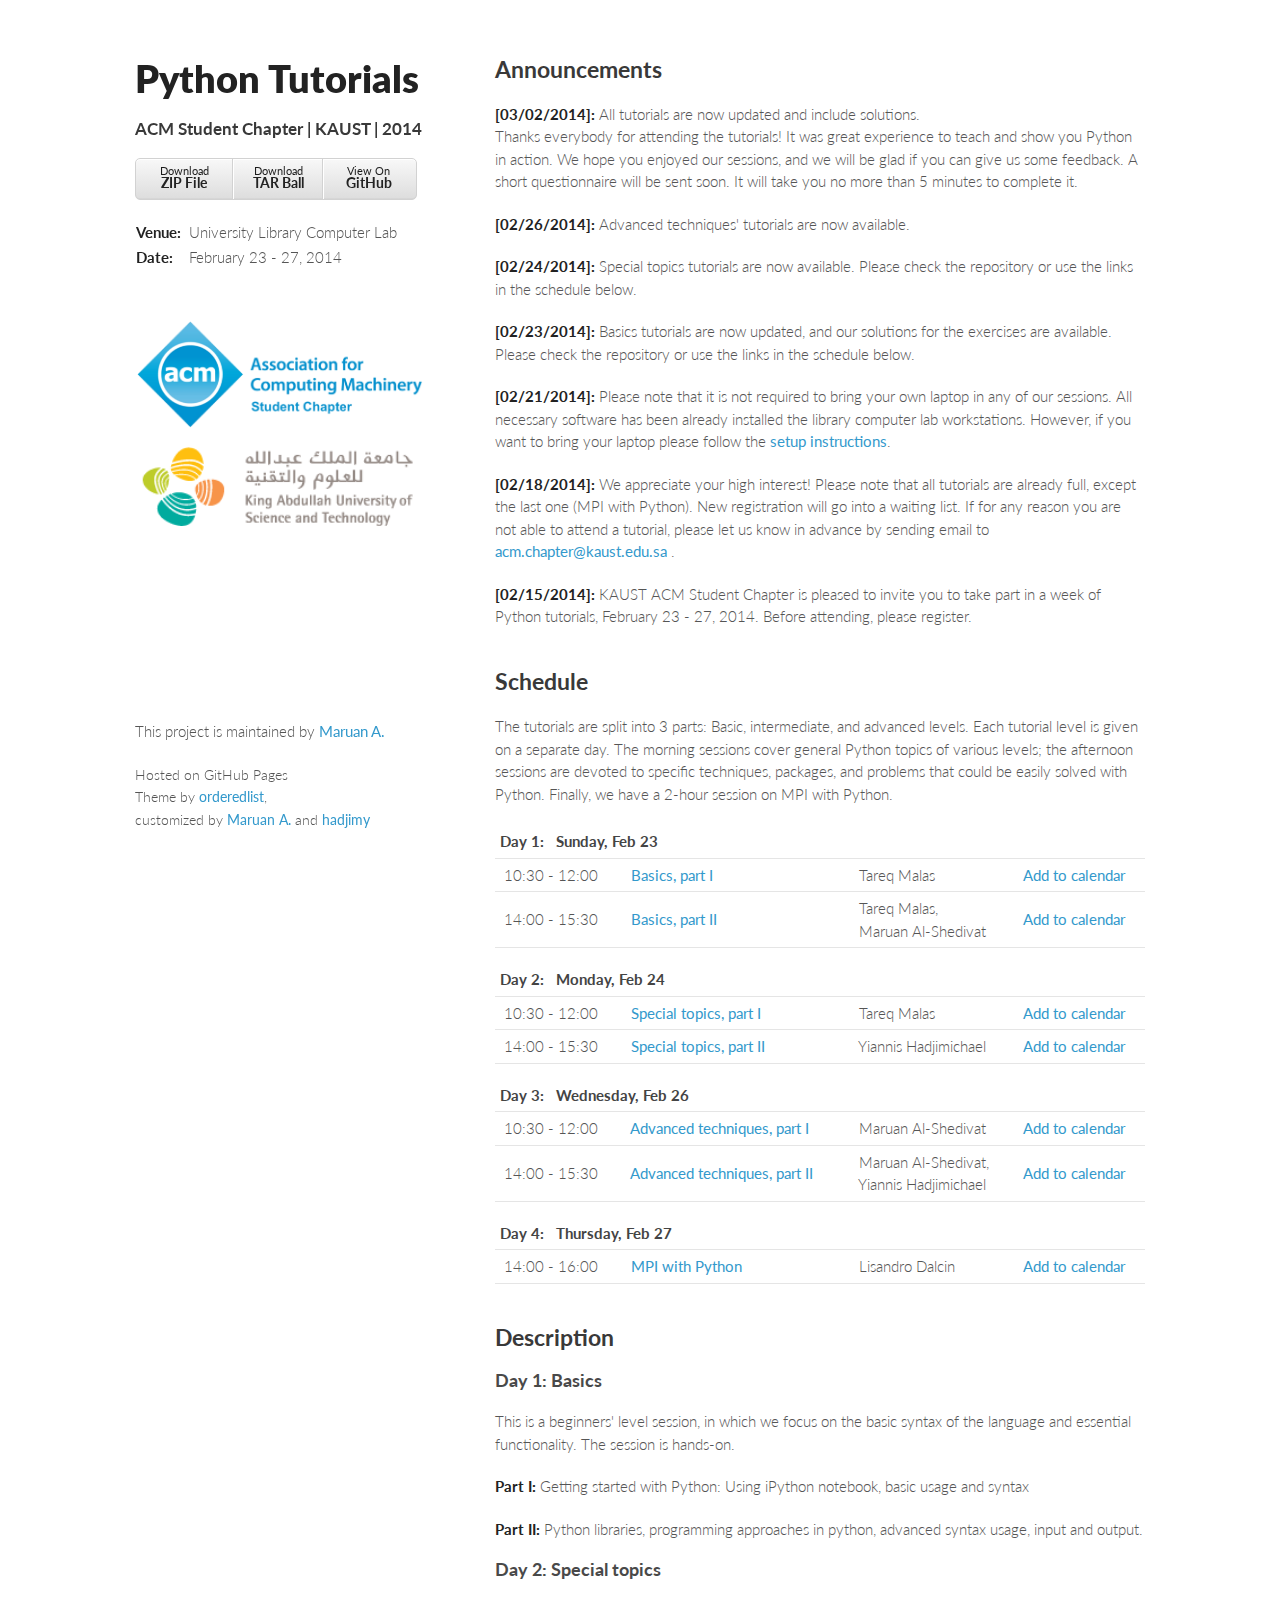
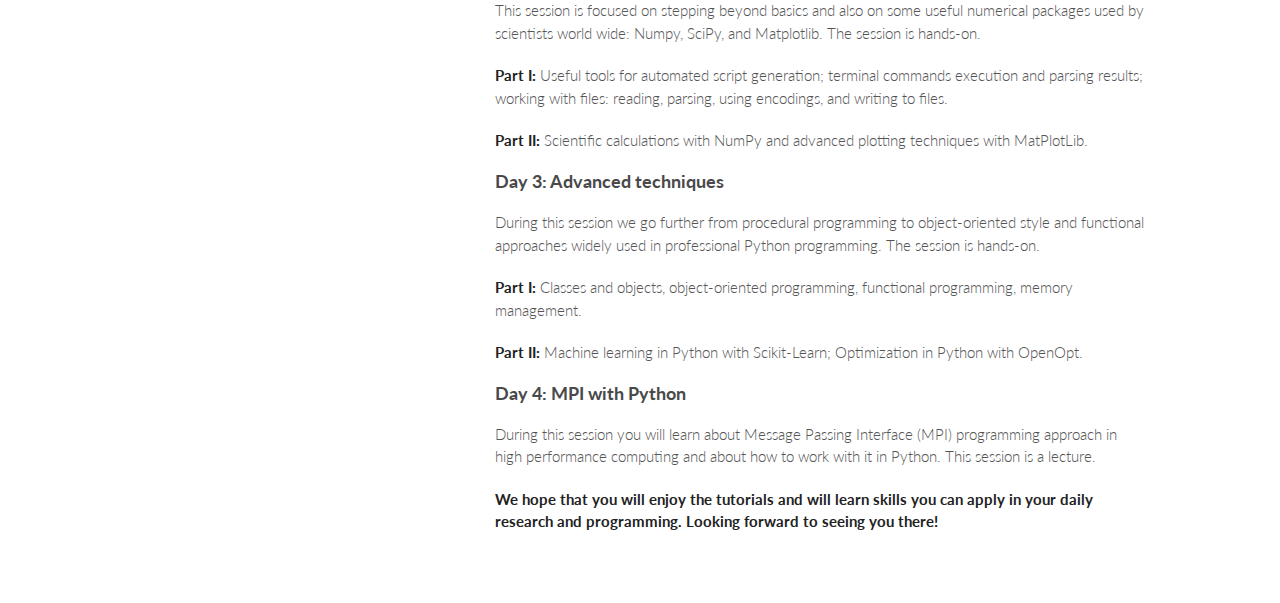
<file: index.html>
<!doctype html>
<html>

  <head>
    <meta charset="utf-8">
    <meta http-equiv="X-UA-Compatible" content="chrome=1">
    <title>Python Tutorials by ACM Student Chapter at KAUST</title>

    <link rel="stylesheet" href="stylesheets/styles.css">
    <link rel="stylesheet" href="stylesheets/pygment_trac.css">
    <meta name="viewport" content="width=device-width, initial-scale=1, user-scalable=no">
    <!--[if lt IE 9]>
    <script src="//html5shiv.googlecode.com/svn/trunk/html5.js"></script>
    <![endif]-->
  </head>

  <body>
    <div class="wrapper">

    <header>
        <h1><a href="http://mar-one.github.io/ACM-Python-Tutorials-KAUST-2014/">Python Tutorials</a></h1>
        <h2> ACM Student Chapter | KAUST | 2014</h2>
        <ul>
            <li><a href="https://github.com/mar-one/ACM-Python-Tutorials-KAUST-2014/zipball/master">Download <strong>ZIP File</strong></a></li>
            <li><a href="https://github.com/mar-one/ACM-Python-Tutorials-KAUST-2014/tarball/master">Download <strong>TAR Ball</strong></a></li>
            <li><a href="https://github.com/mar-one/ACM-Python-Tutorials-KAUST-2014">View On <strong>GitHub</strong></a></li>
        </ul>
        <table style="clear: both;">
            <tr><td><strong>Venue:</strong></td>
                <td>University Library Computer Lab</td>
            </tr><tr>
                <td><strong>Date:</strong></td>
                <td>February 23 - 27, 2014</td>
            </tr>
        </table>
        <table style="text-align: left">
            <tr><td><img class="org-logo" style="margin-top: 30px;" src="images/acmchapterfulllogo.png" ></tr></td>
            <tr><td><img class="org-logo" src="images/KAUST_logo.png"></tr></td>
        </table>
    </header>

    <section>
    <h2><div name="announcements" class="anchor" id="announcements"><span class="octicon octicon-link">Announcements</span></div></h2>
    <p><strong>[03/02/2014]:</strong> All tutorials are now updated and include solutions.<br>
    Thanks everybody for attending the tutorials! It was great experience to teach and show you Python in action. We hope you enjoyed our sessions, and we will be glad if you can give us some feedback. A short questionnaire will be sent soon. It will take you no more than 5 minutes to complete it.</p>
    <p><strong>[02/26/2014]:</strong> Advanced techniques' tutorials are now available.</p>
    <p><strong>[02/24/2014]:</strong> Special topics tutorials are now available. Please check the repository or use the links in the schedule below.</p>
    <p><strong>[02/23/2014]:</strong> Basics tutorials are now updated, and our solutions for the exercises are available. Please check the repository or use the links in the schedule below.</p>
    <p><strong>[02/21/2014]:</strong> Please note that it is not required to bring your own laptop in any of our sessions. All necessary software has been already installed the library computer lab workstations. However, if you want to bring your laptop please follow the <a href="instructions.html">setup instructions</a>.</p>
    <p><strong>[02/18/2014]:</strong> We appreciate your high interest! Please note that all tutorials are already full, except the last one (MPI with Python). New registration will go into a waiting list. If for any reason you are not able to attend a tutorial, please let us know in advance by sending email to <a href="mailto:acm.chapter@kaust.edu.sa"> acm.chapter@kaust.edu.sa </a>.</p>
    <p><strong>[02/15/2014]:</strong> KAUST ACM Student Chapter is pleased to invite you to take part in a week of Python tutorials, February 23 - 27, 2014. Before attending, <!--<a href="https://docs.google.com/a/kaust.edu.sa/forms/d/1xkBcMF_EvqplKS4ItBrql1x2ostqahhxjWQuCEp5fA0/viewform" target="_blank">-->please register<!--</a>-->.</p>
    </br>

    <h2><div name="schedule" class="anchor" id="schedule"><span class="octicon octicon-link">Schedule</span></div></h2>
    <p>The tutorials are split into 3 parts: Basic, intermediate, and advanced levels. Each tutorial level is given on a separate day. The morning sessions cover general Python topics of various levels;
    the afternoon sessions are devoted to specific techniques, packages, and problems that could be easily solved with Python.
    Finally, we have a 2-hour session on MPI with Python.</p>
    <table>
        <tr>
            <th colspan="4"> Day 1: &nbsp; Sunday, Feb 23 </th>
        </tr>
        <tr>
            <td> 10:30 - 12:00 </td>
            <td><a href="http://nbviewer.ipython.org/github/mar-one/ACM-Python-Tutorials-KAUST-2014/blob/master/Basics/Basics.ipynb" target="_blank"> Basics, part I </a></td>
            <td> Tareq Malas </td>
            <td><a href="http://www.google.com/calendar/event?action=TEMPLATE&text=ACM%20Python%20Tutorials%20-%20Basics%20-%20Morning%20session&dates=20140223T073000Z/20140223T090000Z&details=This%20is%20a%20beginners'%20level%20session%2C%20in%20which%20we%20focus%20on%20the%20basic%20syntax%20of%20the%20language%20and%20essential%20functionality.%20The%20session%20is%20hand-on.%0A%0AIn%20this%20session%20we%20will%20cover%20general%20topics%3A%0AGetting%20started%20with%20Python%3A%20Using%20iPython%20notebook%2C%20basic%20usage%20and%20syntax.&location=University%20Library%20Computer%20Lab%2C%20KAUST&trp=true&sprop=ACM%20Student%20Chapter&sprop=name:http%3A%2F%2Fmar-one.github.io%2FACM-Python-Tutorials-KAUST-2014%2F" target="_blank">Add to calendar</a></td>
        </tr>
        <tr>
            <td> 14:00 - 15:30 </td>
            <td><a href="http://nbviewer.ipython.org/github/mar-one/ACM-Python-Tutorials-KAUST-2014/blob/master/Basics/Basics.ipynb" target="_blank"> Basics, part II </a></td>
            <td> Tareq Malas, <br> Maruan Al-Shedivat </td>
            <td><a href="http://www.google.com/calendar/event?action=TEMPLATE&text=ACM%20Python%20Tutorials%20-%20Basics%20-%20Afternoon%20session&dates=20140223T110000Z/20140223T123000Z&details=This%20is%20a%20beginners'%20level%20session%2C%20in%20which%20we%20focus%20on%20the%20basic%20syntax%20of%20the%20language%20and%20essential%20functionality.%20The%20session%20is%20hand-on.%0A%0AIn%20this%20session%20we%20will%20cover%20special%20topics%3A%0AUseful%20tools%20for%20automated%20script%20generation%3B%20terminal%20commands%20execution%20and%20parsing%20results%3B%20working%20with%20files%3A%20reading%2C%20parsing%2C%20using%20encodings%2C%20and%20writing%20to%20files.&location=University%20Library%20Computer%20Lab%2C%20KAUST&trp=true&sprop=ACM%20Student%20Chapter&sprop=name:http%3A%2F%2Fmar-one.github.io%2FACM-Python-Tutorials-KAUST-2014%2F" target="_blank">Add to calendar</a></td>
        </tr>

        <tr>
            <th style="padding-top: 15pt"; colspan="4"> Day 2: &nbsp; Monday, Feb 24 </th>
        </tr>
        <tr>
            <td> 10:30 - 12:00 </td>
            <td><a href="http://nbviewer.ipython.org/github/mar-one/ACM-Python-Tutorials-KAUST-2014/blob/master/Special_topics/special_topics_part1.ipynb"> Special topics, part I </a></td>
            <td> Tareq Malas </td>
            <td><a href="http://www.google.com/calendar/event?action=TEMPLATE&text=ACM%20Python%20Tutorials%20-%20Special%20topics%20-%20Morning%20session&dates=20140224T073000Z/20140224T090000Z&details=This%20session%20is%20focused%20on%20stepping%20beyond%20basics%20and%20also%20on%20some%20useful%20numerical%20packages%20used%20by%20scientists%20world%20wide%3A%20Numpy%2C%20SciPy%2C%20and%20Matplotlib.%20The%20session%20is%20hands-on.%0A%0AIn%20this%20session%20we%20will%20cover%20general%20topics%3A%0APython%20libraries%2C%20programming%20approaches%20in%20python%2C%20advanced%20syntax%20usage%2C%20input%20and%20output.&location=University%20Library%20Computer%20Lab%2C%20KAUST&trp=true&sprop=ACM%20Student%20Chapter&sprop=name:http%3A%2F%2Fmar-one.github.io%2FACM-Python-Tutorials-KAUST-2014%2F" target="_blank">Add to calendar</a></td>
        </tr>
        <tr>
            <td> 14:00 - 15:30 </td>
            <td><a href="http://nbviewer.ipython.org/github/mar-one/ACM-Python-Tutorials-KAUST-2014/blob/master/Special_topics/special_topics_part2.ipynb"> Special topics, part II </a></td>
            <td> Yiannis Hadjimichael </td>
            <td><a href="http://www.google.com/calendar/event?action=TEMPLATE&text=ACM%20Python%20Tutorials%20-%20Special%20topics%20-%20Afternoon%20session&dates=20140224T110000Z/20140224T123000Z&details=This%20session%20is%20focused%20on%20stepping%20beyond%20basics%20and%20also%20on%20some%20useful%20numerical%20packages%20used%20by%20scientists%20world%20wide%3A%20Numpy%2C%20SciPy%2C%20and%20Matplotlib.%20The%20session%20is%20hands-on.%0A%0AIn%20this%20session%20we%20will%20cover%20special%20topics%3A%0AScientific%20calculations%20with%20NumPy%20and%20SciPy%2C%20advanced%20plotting%20techniques%20with%20MatPlotLib.&location=University%20Library%20Computer%20Lab%2C%20KAUST&trp=true&sprop=ACM%20Student%20Chapter&sprop=name:http%3A%2F%2Fmar-one.github.io%2FACM-Python-Tutorials-KAUST-2014%2F" target="_blank">Add to calendar</a></td>
        </tr>

        <tr>
            <th style="padding-top: 15pt"; colspan="4"> Day 3: &nbsp; Wednesday, Feb 26 </th>
        </tr>
        <tr>
            <td> 10:30 - 12:00 </td>
            <td><a href="http://nbviewer.ipython.org/github/mar-one/ACM-Python-Tutorials-KAUST-2014/blob/master/Advanced/Advanced_techniques_part1.ipynb"> Advanced techniques, part I </a></td>
            <td> Maruan Al-Shedivat </td>
            <td><a href="http://www.google.com/calendar/event?action=TEMPLATE&text=ACM%20Python%20Tutorials%20-%20Advanced%20-%20Morning%20session&dates=20140226T073000Z/20140226T090000Z&details=During%20this%20session%20we%20go%20further%20from%20procedural%20programming%20to%20object-oriented%20style%20and%20functional%20approaches%20widely%20used%20in%20professional%20Python%20programming.%20The%20session%20is%20hands-on.%0A%0AIn%20this%20session%20we%20will%20cover%20general%20topics%3A%0AClasses%20and%20objects%2C%20object-oriented%20programming%2C%20functional%20programming%2C%20memory%20management.&location=University%20Library%20Computer%20Lab%2C%20KAUST&trp=true&sprop=ACM%20Student%20Chapter&sprop=name:http%3A%2F%2Fmar-one.github.io%2FACM-Python-Tutorials-KAUST-2014%2F" target="_blank">Add to calendar</a></td>
        </tr>
        <tr>
            <td> 14:00 - 15:30 </td>
            <td><a href="http://nbviewer.ipython.org/github/mar-one/ACM-Python-Tutorials-KAUST-2014/blob/master/Advanced/Advanced_techniques_part2.ipynb"> Advanced techniques, part II </a></td>
            <td> Maruan Al-Shedivat, <br> Yiannis Hadjimichael </td>
            <td><a href="http://www.google.com/calendar/event?action=TEMPLATE&text=ACM%20Python%20Tutorials%20-%20Advanced%20-%20Afternoon%20session&dates=20140226T110000Z/20140226T123000Z&details=During%20this%20session%20we%20go%20further%20from%20procedural%20programming%20to%20object-oriented%20style%20and%20functional%20approaches%20widely%20used%20in%20professional%20Python%20programming.%20The%20session%20is%20hands-on.%0A%0AIn%20this%20session%20we%20will%20cover%20special%20topics%3A%0AOptimization%20in%20Python%20with%20OpenOpt%3B%20machine%20learning%20in%20Python%20with%20Scikit-Learn.&location=University%20Library%20Computer%20Lab%2C%20KAUST&trp=true&sprop=ACM%20Student%20Chapter&sprop=name:http%3A%2F%2Fmar-one.github.io%2FACM-Python-Tutorials-KAUST-2014%2F" target="_blank">Add to calendar</a></td>
        </tr>

        <tr>
            <th style="padding-top: 15pt"; colspan="4"> Day 4: &nbsp; Thursday, Feb 27 </th>
        </tr>
        <tr>
            <td> 14:00 - 16:00 </td>
            <td><a href="https://github.com/mar-one/ACM-Python-Tutorials-KAUST-2014/tree/master/mpi4py-tutorial"> MPI with Python </a></td>
            <td> Lisandro Dalcin </td>
            <td><a href="http://www.google.com/calendar/event?action=TEMPLATE&text=ACM%20Python%20Tutorials%20-%20MPI%20with%20Python%20-%20Afternoon%20session&dates=20140227T110000Z/20140227T130000Z&details=During%20this%20session%20you%20will%20learn%20about%20Message%20Passing%20Interface%20(MPI)%20programming%20approach%20in%20high%20performance%20computing%20and%20about%20how%20to%20work%20with%20it%20in%20Python.%20This%20session%20is%20a%20lecture.&location=University%20Library%20Computer%20Lab%2C%20KAUST&trp=true&sprop=ACM%20Student%20Chapter&sprop=name:http%3A%2F%2Fmar-one.github.io%2FACM-Python-Tutorials-KAUST-2014%2F" target="_blank">Add to calendar</a></td>
        </tr>
    </table>
    </br>

    <h2><div name="description" class="anchor" id="description"><span class="octicon octicon-link">Description</span></div></h2>
    <h3><a name="python-tutorials-day-1---basics" class="anchor" href="#python-tutorials-day-1---basics"><span class="octicon octicon-link"></span></a>Day 1: Basics</h3>
    <p>This is a beginners' level session, in which we focus on the basic syntax of the language and essential functionality. The session is hands-on.</p>
    <p><strong>Part I:</strong> Getting started with Python: Using iPython notebook, basic usage and syntax</p>
    <p><strong>Part II:</strong> Python libraries, programming approaches in python, advanced syntax usage, input and output.</p>


    <h3><a name="python-tutorials-day-2---intermediate-topics" class="anchor" href="#python-tutorials-day-2---intermediate-topics"><span class="octicon octicon-link"></span></a>Day 2: Special topics</h3>
    <p>This session is focused on stepping beyond basics and also on some useful numerical packages used by scientists world wide: Numpy, SciPy, and Matplotlib. The session is hands-on.</p>
    <p><strong>Part I:</strong> Useful tools for automated script generation; terminal commands execution and parsing results; working with files: reading, parsing, using encodings, and
    writing to files.</p>
    <p><strong>Part II:</strong> Scientific calculations with NumPy and advanced plotting techniques with MatPlotLib.</p>
    <h3><a name="python-tutorials-day-3---advanced-techniques" class="anchor" href="#python-tutorials-day-3---advanced-techniques"><span class="octicon octicon-link"></span></a>Day 3: Advanced techniques</h3>
    <p>During this session we go further from procedural programming to object-oriented style and functional approaches widely used in professional Python programming. The session is hands-on.</p>
    <p><strong>Part I:</strong> Classes and objects, object-oriented programming, functional programming, memory management.</p>
    <p><strong>Part II:</strong> Machine learning in Python with Scikit-Learn; Optimization in Python with OpenOpt.</p>
    <h3><a name="python-tutorials-day-4---mpi-with-python" class="anchor" href="#python-tutorials-day-4---mpi-with-python"><span class="octicon octicon-link"></span></a>Day 4: MPI with Python</h3>
    <p>During this session you will learn about Message Passing Interface (MPI) programming approach in high performance computing and about how to work with it in Python. This session is a lecture.<p>

    <p><strong>We hope that you will enjoy the tutorials and will learn skills you can apply in your daily research and programming. Looking forward to seeing you there!</strong></p>
    </section>

    <footer>
        <p>This project is maintained by <a href="https://github.com/mar-one">Maruan A.</a></p>
        <p><small>Hosted on GitHub Pages </br> Theme by <a href="https://github.com/orderedlist">orderedlist</a>,<br>customized by <a href="https://github.com/mar-one">Maruan A.</a> and <a href="https://github.com/hadjimy">hadjimy</a></small></p>
    </footer>

    </div>

    <script src="javascripts/scale.fix.js"></script>

  </body>

</html>
</file>
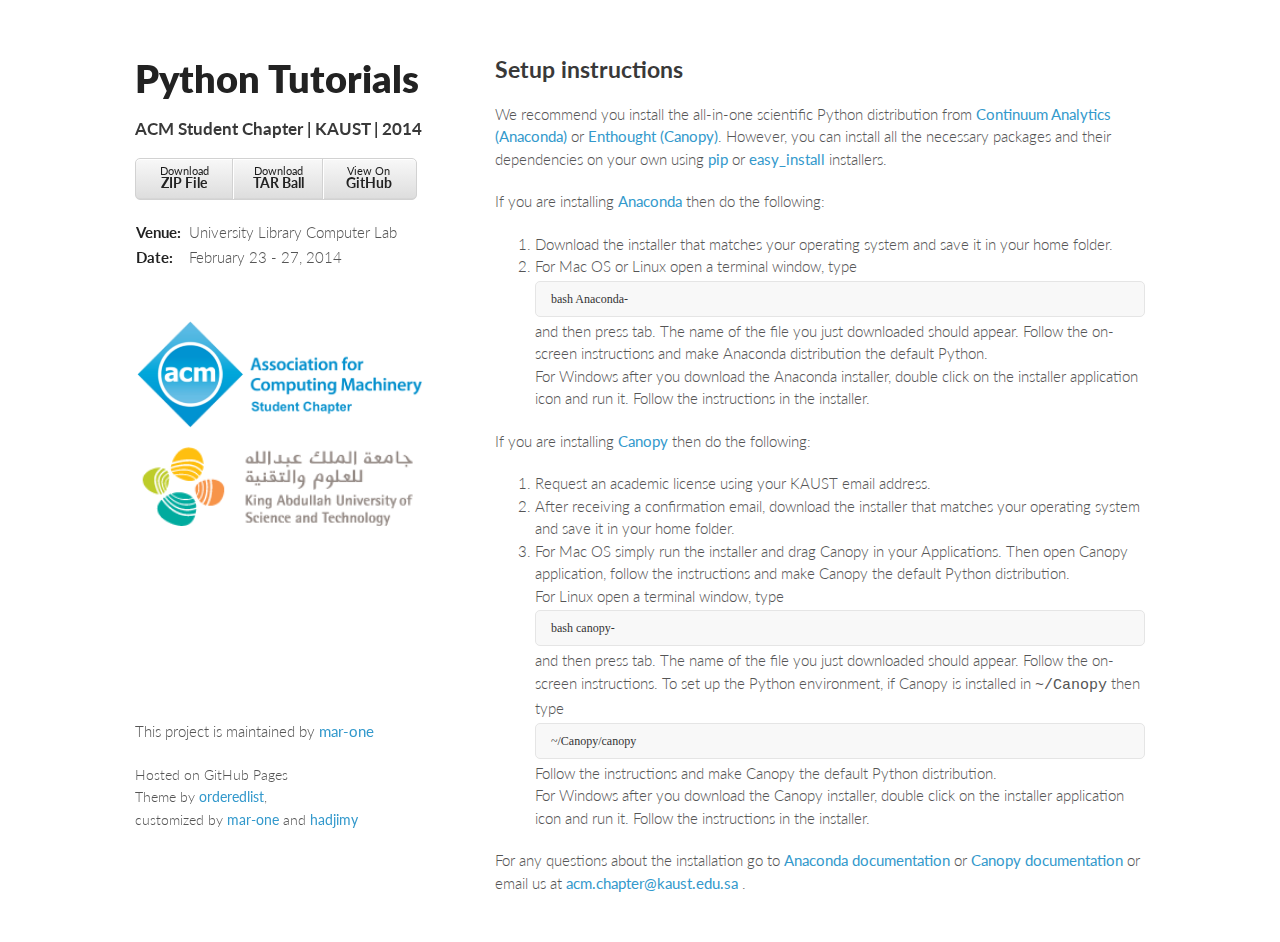
<file: instructions.html>
<!doctype html>
<html>

  <head>
    <meta charset="utf-8">
    <meta http-equiv="X-UA-Compatible" content="chrome=1">
    <title>Python Tutorials by ACM Student Chapter at KAUST</title>

    <link rel="stylesheet" href="stylesheets/styles.css">
    <link rel="stylesheet" href="stylesheets/pygment_trac.css">
    <meta name="viewport" content="width=device-width, initial-scale=1, user-scalable=no">
    <!--[if lt IE 9]>
    <script src="//html5shiv.googlecode.com/svn/trunk/html5.js"></script>
    <![endif]-->
  </head>

  <body>
    <div class="wrapper">

    <header>
        <h1><a href="http://mar-one.github.io/ACM-Python-Tutorials-KAUST-2014/">Python Tutorials</a></h1>
        <h2> ACM Student Chapter | KAUST | 2014</h2>
        <ul>
            <li><a href="https://github.com/mar-one/ACM-Python-Tutorials-KAUST-2014/zipball/master">Download <strong>ZIP File</strong></a></li>
            <li><a href="https://github.com/mar-one/ACM-Python-Tutorials-KAUST-2014/tarball/master">Download <strong>TAR Ball</strong></a></li>
            <li><a href="https://github.com/mar-one/ACM-Python-Tutorials-KAUST-2014">View On <strong>GitHub</strong></a></li>
        </ul>
        <table style="clear: both;">
            <tr><td><strong>Venue:</strong></td>
                <td>University Library Computer Lab</td>
            </tr><tr>
                <td><strong>Date:</strong></td>
                <td>February 23 - 27, 2014</td>
            </tr>
        </table>
        <table style="text-align: left">
            <tr><td><img class="org-logo" style="margin-top: 30px;" src="images/acmchapterfulllogo.png" ></tr></td>
            <tr><td><img class="org-logo" src="images/KAUST_logo.png"></tr></td>
        </table>
    </header>

    <section>
    <h2><div name="description" class="anchor" id="setup_instructions"><span class="octicon octicon-link">Setup instructions</span></div></h2>
    We recommend you install the all-in-one scientific Python distribution from <a href="http://continuum.io/downloads">Continuum Analytics (Anaconda)</a> or <a href="https://www.enthought.com/store">Enthought (Canopy)</a>. However, you can install all the necessary packages and their dependencies on your own using <a href="http://www.pip-installer.org">pip</a> or <a href="http://pythonhosted.org/setuptools/easy_install.html">easy_install</a> installers.
    <p></p>
    <p>
        If you are installing <a href="http://continuum.io/downloads">Anaconda</a> then do the following:
        <ol>
            <li>
                 Download the installer that matches your operating system and save it in your home folder.
            </li>
            <li>
                For Mac OS or Linux open a terminal window, type <pre>bash Anaconda-</pre> and then press tab.
                The name of the file you just downloaded should appear. Follow the on-screen instructions and make
                Anaconda distribution the default Python.
                </br>
                For Windows after you download the Anaconda installer, double click on the installer application
                icon and run it. Follow the instructions in the installer.
            </li>
        </ol>
    </p>
    <p>
        If you are installing <a href="https://www.enthought.com/store">Canopy</a> then do the following:
        <ol>
            <li> Request an academic license using your KAUST email address.
            </li>
            <li>
                 After receiving a confirmation email, download the installer that matches your operating system and
                 save it in your home folder.
            </li>
            <li>
                For Mac OS simply run the installer and drag Canopy in your Applications.
                Then open Canopy application, follow the instructions and make Canopy the default Python distribution.
                </br>
                For Linux open a terminal window, type <pre>bash canopy-</pre> and then press tab.
                The name of the file you just downloaded should appear. Follow the on-screen instructions.
                To set up the Python environment, if Canopy is installed in <tt>~/Canopy</tt> then type
                <pre>~/Canopy/canopy</pre>
                Follow the instructions and make Canopy the default Python distribution.
                </br>
                For Windows after you download the Canopy installer, double click on the installer application
                icon and run it. Follow the instructions in the installer.
            </li>
        </ol>
    </p>
    For any questions about the installation go to
    <a href="http://docs.continuum.io/anaconda/index.html">Anaconda documentation</a> or
    <a href="http://docs.enthought.com/canopy/quick-start.html">Canopy documentation</a> or email us at
    <a href="mailto:acm.chapter@kaust.edu.sa"> acm.chapter@kaust.edu.sa </a>.

    </section>

    <footer>
    <p>This project is maintained by <a href="https://github.com/mar-one">mar-one</a></p>
        <p><small>Hosted on GitHub Pages </br> Theme by <a href="https://github.com/orderedlist">orderedlist</a>,<br>customized by <a href="https://github.com/mar-one">mar-one</a> and <a href="https://github.com/hadjimy">hadjimy</a></small></p>
    </footer>

    </div>

    <script src="javascripts/scale.fix.js"></script>

  </body>

</html>
</file>
<file: stylesheets/styles.css>
@import url(https://fonts.googleapis.com/css?family=Lato:300italic,700italic,300,700);

body {
  padding:50px;
  font:15px/1.5 Lato, "Helvetica Neue", Helvetica, Arial, sans-serif;
  color:#555;
  font-weight:300;
}

h1, h2, h3, h4, h5, h6 {
  color:#222;
  margin:0 0 20px;
}

p, ul, ol, table, pre, dl {
  margin:0 0 20px;
}

h1, h2, h3 {
  line-height:1.1;
}

h1 {
  font-size:38px;
}

h1 a {
  color:#222;
  font-weight:800;
}

h1 a:hover {
  color:#222;
}

h2 {
  color:#393939;
}

header h2 {
  font-size:17px;
}

h3, h4, h5, h6 {
  color:#494949;
}

a {
  color:#39c;
  font-weight:400;
  text-decoration:none;
}

a:hover {
  color:#01696d;
}

a small {
  font-size:14px;
  color:#1b1b1b;
  margin-top:-0.6em;
  display:block;
}

.wrapper {
  width:1010px;
  margin:0 auto;
}

blockquote {
  border-left:1px solid #e5e5e5;
  margin:0;
  padding:0 0 0 20px;
  font-style:italic;
}

code, pre {
  font-family:Monaco, Bitstream Vera Sans Mono, Lucida Console, Terminal;
  color:#333;
  font-size:12px;
}

pre {
  padding:8px 15px;
  background: #f8f8f8;
  border-radius:5px;
  border:1px solid #e5e5e5;
  overflow-x: auto;
  margin:3px 0 3px;
}

table {
  width:100%;
  border-collapse:collapse;
}

section th, section td {
  text-align:left;
  padding:5px 5px;
  border-bottom:1px solid #e5e5e5;
}

section td {
  white-space:pre;
}

dt {
  color:#444;
  font-weight:700;
}

th {
  color:#444;
}

img {
  max-width:100%;
}

header {
  width:290px;
  float:left;
  position:fixed;
}

header ul {
  list-style:none;
  height:40px;

  padding:0;

  background: #eee;
  background: -moz-linear-gradient(top, #f8f8f8 0%, #dddddd 100%);
  background: -webkit-gradient(linear, left top, left bottom, color-stop(0%,#f8f8f8), color-stop(100%,#dddddd));
  background: -webkit-linear-gradient(top, #f8f8f8 0%,#dddddd 100%);
  background: -o-linear-gradient(top, #f8f8f8 0%,#dddddd 100%);
  background: -ms-linear-gradient(top, #f8f8f8 0%,#dddddd 100%);
  background: linear-gradient(top, #f8f8f8 0%,#dddddd 100%);

  border-radius:5px;
  border:1px solid #d2d2d2;
  box-shadow:inset #fff 0 1px 0, inset rgba(0,0,0,0.03) 0 -1px 0;
  width:280px;
}

header li {
  width:96px;
  float:left;
  border-right:1px solid #d2d2d2;
  height:40px;
}

header ul a {
  line-height:1;
  font-size:11px;
  color:#1b1b1b;
  display:block;
  text-align:center;
  padding-top:6px;
  height:40px;
}

strong {
  color:#222;
  font-weight:700;
}

header ul li + li {
  width:88px;
  border-left:1px solid #fff;
}

header ul li + li + li {
  border-right:none;
  width:89px;
}

header ul a strong {
  font-size:14px;
  display:block;
  color:#222;
}

header .org-logo {
  float: center;
  margin-bottom: 10px;
  margin-bottom: 10px;
  width: 300px;
}

section {
  width:650px;
  float:right;
  padding-bottom:50px;
}

section strong.last {
  color: red;
}

small {
  font-size:14px;
}

hr {
  border:0;
  background:#e5e5e5;
  height:1px;
  margin:0 0 20px;
}

footer {
  width:270px;
  float:left;
  position:fixed;
  bottom:50px;
}

@media print, screen and (max-width: 1060px) {

  div.wrapper {
    width:auto;
    margin:0;
  }

  header, section, footer {
    float:none;
    position:static;
    width:auto;
  }

  header {
    padding-right:320px;
  }

  section {
    border:1px solid #e5e5e5;
    border-width:1px 0;
    padding:20px 0;
    margin:0 0 20px;
  }

  header a small {
    display:inline;
  }

  header ul {
    position:absolute;
    right:50px;
    top:52px;
  }
}

@media print, screen and (max-width: 720px) {
  body {
    word-wrap:break-word;
  }

  header {
    padding:0;
  }

  header ul, header p.view {
    position:static;
  }

  pre, code {
    word-wrap:normal;
  }
}

@media print, screen and (max-width: 480px) {
  body {
    padding:15px;
  }

  header ul {
    display:none;
  }
}

@media print {
  body {
    padding:0.4in;
    font-size:12pt;
    color:#444;
  }
}
</file>
<file: stylesheets/pygment_trac.css>
.highlight  { background: #ffffff; }
.highlight .c { color: #999988; font-style: italic } /* Comment */
.highlight .err { color: #a61717; background-color: #e3d2d2 } /* Error */
.highlight .k { font-weight: bold } /* Keyword */
.highlight .o { font-weight: bold } /* Operator */
.highlight .cm { color: #999988; font-style: italic } /* Comment.Multiline */
.highlight .cp { color: #999999; font-weight: bold } /* Comment.Preproc */
.highlight .c1 { color: #999988; font-style: italic } /* Comment.Single */
.highlight .cs { color: #999999; font-weight: bold; font-style: italic } /* Comment.Special */
.highlight .gd { color: #000000; background-color: #ffdddd } /* Generic.Deleted */
.highlight .gd .x { color: #000000; background-color: #ffaaaa } /* Generic.Deleted.Specific */
.highlight .ge { font-style: italic } /* Generic.Emph */
.highlight .gr { color: #aa0000 } /* Generic.Error */
.highlight .gh { color: #999999 } /* Generic.Heading */
.highlight .gi { color: #000000; background-color: #ddffdd } /* Generic.Inserted */
.highlight .gi .x { color: #000000; background-color: #aaffaa } /* Generic.Inserted.Specific */
.highlight .go { color: #888888 } /* Generic.Output */
.highlight .gp { color: #555555 } /* Generic.Prompt */
.highlight .gs { font-weight: bold } /* Generic.Strong */
.highlight .gu { color: #800080; font-weight: bold; } /* Generic.Subheading */
.highlight .gt { color: #aa0000 } /* Generic.Traceback */
.highlight .kc { font-weight: bold } /* Keyword.Constant */
.highlight .kd { font-weight: bold } /* Keyword.Declaration */
.highlight .kn { font-weight: bold } /* Keyword.Namespace */
.highlight .kp { font-weight: bold } /* Keyword.Pseudo */
.highlight .kr { font-weight: bold } /* Keyword.Reserved */
.highlight .kt { color: #445588; font-weight: bold } /* Keyword.Type */
.highlight .m { color: #009999 } /* Literal.Number */
.highlight .s { color: #d14 } /* Literal.String */
.highlight .na { color: #008080 } /* Name.Attribute */
.highlight .nb { color: #0086B3 } /* Name.Builtin */
.highlight .nc { color: #445588; font-weight: bold } /* Name.Class */
.highlight .no { color: #008080 } /* Name.Constant */
.highlight .ni { color: #800080 } /* Name.Entity */
.highlight .ne { color: #990000; font-weight: bold } /* Name.Exception */
.highlight .nf { color: #990000; font-weight: bold } /* Name.Function */
.highlight .nn { color: #555555 } /* Name.Namespace */
.highlight .nt { color: #000080 } /* Name.Tag */
.highlight .nv { color: #008080 } /* Name.Variable */
.highlight .ow { font-weight: bold } /* Operator.Word */
.highlight .w { color: #bbbbbb } /* Text.Whitespace */
.highlight .mf { color: #009999 } /* Literal.Number.Float */
.highlight .mh { color: #009999 } /* Literal.Number.Hex */
.highlight .mi { color: #009999 } /* Literal.Number.Integer */
.highlight .mo { color: #009999 } /* Literal.Number.Oct */
.highlight .sb { color: #d14 } /* Literal.String.Backtick */
.highlight .sc { color: #d14 } /* Literal.String.Char */
.highlight .sd { color: #d14 } /* Literal.String.Doc */
.highlight .s2 { color: #d14 } /* Literal.String.Double */
.highlight .se { color: #d14 } /* Literal.String.Escape */
.highlight .sh { color: #d14 } /* Literal.String.Heredoc */
.highlight .si { color: #d14 } /* Literal.String.Interpol */
.highlight .sx { color: #d14 } /* Literal.String.Other */
.highlight .sr { color: #009926 } /* Literal.String.Regex */
.highlight .s1 { color: #d14 } /* Literal.String.Single */
.highlight .ss { color: #990073 } /* Literal.String.Symbol */
.highlight .bp { color: #999999 } /* Name.Builtin.Pseudo */
.highlight .vc { color: #008080 } /* Name.Variable.Class */
.highlight .vg { color: #008080 } /* Name.Variable.Global */
.highlight .vi { color: #008080 } /* Name.Variable.Instance */
.highlight .il { color: #009999 } /* Literal.Number.Integer.Long */

.type-csharp .highlight .k { color: #0000FF }
.type-csharp .highlight .kt { color: #0000FF }
.type-csharp .highlight .nf { color: #000000; font-weight: normal }
.type-csharp .highlight .nc { color: #2B91AF }
.type-csharp .highlight .nn { color: #000000 }
.type-csharp .highlight .s { color: #A31515 }
.type-csharp .highlight .sc { color: #A31515 }
</file>
